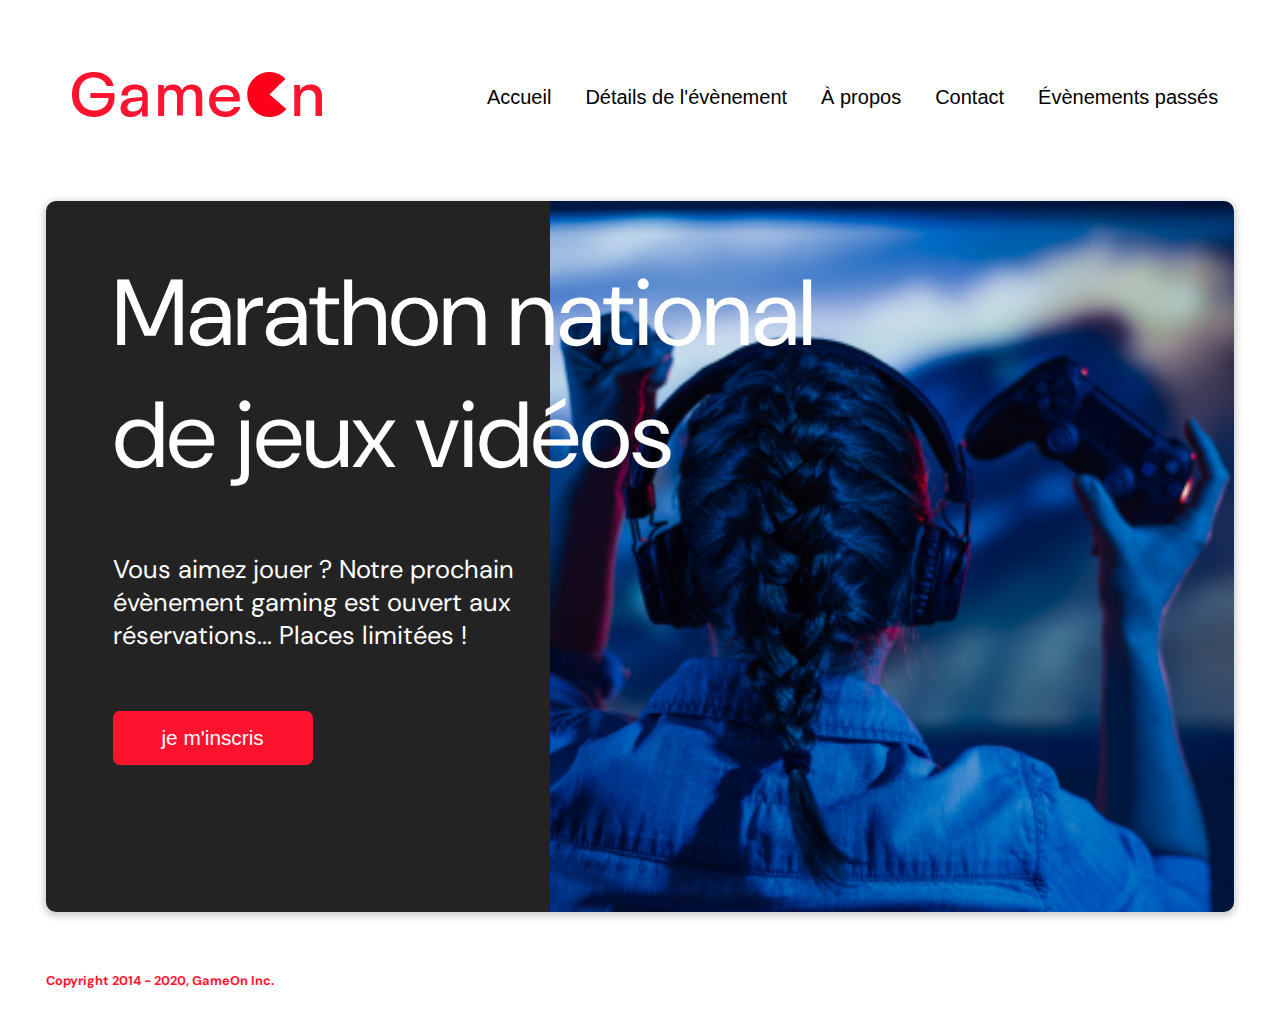
<file: index.html>
<!DOCTYPE html>
<html lang="fr">

<head>
  <meta charset="utf-8" />
  <title>GameOn - Réservation</title>
  <meta name="viewport" content="width=device-width,initial-scale=1" />
  <link rel="stylesheet" href="https://cdnjs.cloudflare.com/ajax/libs/font-awesome/4.7.0/css/font-awesome.min.css">
  <link rel="stylesheet" href="https://fonts.googleapis.com/css?family=DM+Sans" />
  <link rel="stylesheet" href="css/style.css" />
</head>

<body>
  <header>
    <nav class="topnav" id="myTopnav">
      <div class="header-logo">
        <img alt="logo" src="images/logo.png" />
      </div>
      <div class="main-navbar">
        <a href="#" class="active"><span>Accueil</span></a>
        <a href="#"><span>Détails de l'évènement</span></a>
        <a href="#"><span>À propos</span></a>
        <a href="#"><span>Contact</span></a>
        <a href="#"><span>Évènements passés</span></a>
        <a href="#" class="icon" id="burger">
          <i class="fa fa-bars"></i>
        </a>
      </div>
    </nav>
    </div>

    <main>
      <div class="hero-section">
        <div class="hero-content">
          <h1 class="hero-headline">
            Marathon national<br>
            de jeux vidéos
          </h1>
          <p class="hero-text">
            Vous aimez jouer ? Notre prochain évènement gaming est ouvert
            aux réservations... Places limitées !
          </p>
          <button class="btn-signup modal-btn" id="modal-btn">
            je m'inscris
          </button>
        </div>
        <div class="hero-img">
          <img src="images/bg_img.jpg" alt="img" />
        </div>
        <button class="btn-signup modal-btn" id="modal-btn2">
          Je m'inscris
        </button>
      </div>

      <!--MODAL-->
      <div class="bground" id="modal">
        <div class="content">
          <span class="close"></span>
          <div class="modal-body">
            <!--FORM-->
            <form id="form" name="reserve" action="" method="get">
              <!-- FIRST NAME -->
              <div class="formData" data-error="Vous devez entrer un prénom valide" data-error-visible="false">
                <label for="first">Prénom</label><br>
                <input class="text-control" type="text" id="first" name="first" minlength="2"
                  placeholder="Prénom" /><br>
              </div>
              <!-- LAST NAME -->
              <div class="formData" data-error="Vous devez entrer un nom valide." data-error-visible="false">
                <label for="last">Nom</label><br>
                <input class="text-control" type="text" id="last" name="last" placeholder="Nom" /><br>
              </div>
              <!-- EMAIL -->
              <div class="formData" data-error="Vous devez entrer une adresse email valide." data-error-visible="false">
                <label for="email">E-mail</label><br>
                <input class="text-control" type="email" id="email" name="email" placeholder="exemple@email.com" /><br>
              </div>
              <!-- BIRTHDATE -->
              <div class="formData" data-error="Vous devez entrer votre date de naissance." data-error-visible="false">
                <label for="birthdate">Date de naissance</label><br>
                <input class="text-control" type="date" id="birthdate" name="birthdate" /><br>
              </div>
              <!-- TOURNAMENTS -->
              <div class="formData" data-error="Veuillez saisir une valeur numérique." data-error-visible="false">
                <label for="quantity">À combien de tournois GameOn avez-vous déjà participé ?</label><br>
                <input type="number" class="text-control" id="quantity" name="quantity" min="0" max="99"
                  placeholder="0">
              </div>
              <!-- LOCATIONS -->
              <p class="text-label">Quelles villes ?</p>
              <div class="formData" id="allLocations" data-error="Veuillez sélectionner une ville."
                data-error-visible="false">
                <input class="checkbox-input" type="radio" id="location1" name="location" value="New York" />
                <label class="checkbox-label" for="location1">
                  <span class="checkbox-icon"></span>
                  New York</label>
                <input class="checkbox-input" type="radio" id="location2" name="location" value="San Francisco" />
                <label class="checkbox-label" for="location2">
                  <span class="checkbox-icon"></span>
                  San Francisco</label>
                <input class="checkbox-input" type="radio" id="location3" name="location" value="Seattle" />
                <label class="checkbox-label" for="location3">
                  <span class="checkbox-icon"></span>
                  Seattle</label>
                <input class="checkbox-input" type="radio" id="location4" name="location" value="Chicago" />
                <label class="checkbox-label" for="location4">
                  <span class="checkbox-icon"></span>
                  Chicago</label>
                <input class="checkbox-input" type="radio" id="location5" name="location" value="Boston" />
                <label class="checkbox-label" for="location5">
                  <span class="checkbox-icon"></span>
                  Boston</label>
                <input class="checkbox-input" type="radio" id="location6" name="location" value="Portland" />
                <label class="checkbox-label" for="location6">
                  <span class="checkbox-icon"></span>
                  Portland</label>
              </div>
              <!-- TERMS OF USE -->
              <div class="formData" data-error="Vous devez accepter les conditions d'utilisation."
                data-error-visible="false">
                <input class="checkbox-input" type="checkbox" id="checkbox1" />
                <label class="checkbox2-label" for="checkbox1">
                  <span class="checkbox-icon"></span>
                  J'ai lu et accepté les conditions d'utilisation.
                </label>
                <br>
                <input class="checkbox-input" type="checkbox" id="checkbox2" />
                <label class="checkbox2-label" for="checkbox2">
                  <span class="checkbox-icon"></span>
                  Je souhaite être prévenu des prochains évènements.
                </label>
                <br>
              </div>
              <input class="btn-submit" type="submit" value="C'est parti" />
            </form>
          </div>
        </div>
      </div>
      <!-- CONFIRMATION SUBMIT -->
      <div class="container-confirmation-submit">
        <div class="submitted-form">
          <span class="close-modal-submit"></span>
          <p>
            Merci !
            <br>
            Votre réservation a été reçue.
          </p>
          <button id="close-btn-confirmation"> Fermer
          </button>
        </div>
      </div>
    </main>
    <footer>
      <p class="copyrights">
        Copyright 2014 - 2020, GameOn Inc.
      </p>
    </footer>
    <script src="scripts/modal.js"></script>
    <script src="scripts/submittedConfirmation.js"></script>
    <script src="scripts/formFieldsValidation.js"></script>
</body>


</html>
</file>
<file: css/style.css>
:root {
  --font-default: "DM Sans", Arial, Helvetica, sans-serif;
  --font-slab: var(--font-default);
  --modal-duration: 0.8s;
}

* {
  box-sizing: border-box;
  margin: 0;
  padding: 0;
}

/* Landing Page */
body {
  margin: 0 auto;
  display: flex;
  flex-direction: column;
  font-family: var(--font-default);
  font-size: 18px;
  max-width: 1300px;
}

p {
  margin-bottom: 0;
  padding: 0.5vw;
}

img {
  padding: 1rem;
}

.topnav {
  overflow: hidden;
  margin: 3.5%;
  display: flex;
  align-items: center;
  justify-content: space-between;
}

.header-logo {
  float: left;
  padding: 0.7rem;
}

.main-navbar {
  float: right;
}

.topnav a {
  float: left;
  display: block;
  color: #000000;
  text-align: center;
  padding: 0.75rem 0.75rem;
  margin: 0.3125rem;
  text-decoration: none;
  font-size: 20px;
  font-family: Roboto, sans-serif;
}

.topnav a:hover {
  background-color: #ff0000;
  color: #ffffff;
  border-radius: 0.9375rem;
}

.topnav a.focus {
  background-color: #ff0000;
  color: #ffffff;
  border-radius: 0.9375rem;
}

.topnav a:focus span {
  border-bottom: 0.13rem solid white;
}

.topnav .icon {
  display: none;
  color: #ff0000;
}

main {
  font-size: 130%;
  font-weight: bolder;
  color: black;
  padding-top: 0.5vw;
  padding-left: 2vw;
  padding-right: 2vw;
  margin: 1px 20px 15px;
  border-radius: 2rem;
  text-align: justify;
  align-items: center;
}

.footer {
  margin: 20px;
  padding: 10px;
  font-family: var(--font-slab);
}

/* Modal form */

.modal-btn {
  font-size: 145%;
  background: #fe142f;
  display: flex;
  margin: auto;
  padding: 2em;
  color: #fff;
  padding: 0.75rem 2.5rem;
  border-radius: 1rem;
  cursor: pointer;
}

.modal-btn:hover {
  background: #3876ac;
}
.btn-submit {
  background: #fe142f;
  margin-top: 0.5em;
  padding: 1em;
  color: #fff;
  border-radius: 0.9375rem;
  cursor: pointer;
  font-size: 16px;
}
.btn-submit:hover {
  background: #3876ac;
}
.smFont {
  font-size: 16px;
}
.bground {
  display: none;
  position: fixed;
  z-index: 1;
  left: 0;
  top: 0;
  height: 100%;
  width: 100%;
  overflow: auto;
  background-color: rgba(26, 39, 156, 0.4);
}

.content {
  margin: 5% auto;
  width: 100%;
  max-width: 500px;
  animation-name: modalopen;
  animation-duration: var(--modal-duration);
  background: #232323;
  border-radius: 10px;
  overflow: hidden;
  position: relative;
  color: #fff;
  padding-top: 10px;
}
.modal-body {
  padding: 15px 8%;
  margin: 15px auto;
}

label {
  font-family: var(--font-default);
  font-size: 15px;
  font-weight: normal;
  display: inline-block;
  margin-bottom: 11px;
}

input {
  padding: 8px;
  border: 0.8px solid #ccc;
  outline: none;
}

.text-control {
  margin: 0;
  padding: 8px;
  width: 100%;
  border-radius: 8px;
  font-size: 20px;
  height: 48px;
}
.error {
  border: 2px solid red;
}
.success {
  border: solid #279e7a 0.19rem;
}

.formData[data-error]::after {
  content: attr(data-error);
  font-size: 0.6em;
  color: #e54858;
  display: block;
  margin-top: 7px;
  margin-bottom: 7px;
  text-align: right;
  line-height: 0.3;
  opacity: 0;
  transition: 0.3s;
}

.formData[data-error-visible="true"]::after {
  opacity: 1;
}

input[data-error]::after {
  content: attr(data-error);
  font-size: 0.6em;
  color: red;
}
.checkbox-label,
.checkbox2-label {
  position: relative;
  margin-left: 36px;
  font-size: 12px;
  font-weight: normal;
}

.checkbox-label .checkbox-icon,
.checkbox2-label .checkbox-icon {
  display: block;
  width: 20px;
  height: 20px;
  border: 2px solid #279e7a;
  border-radius: 50%;
  text-indent: 29px;
  white-space: nowrap;
  position: absolute;
  left: -30px;
  top: -1px;
  transition: 0.3s;
}

.checkbox-label .checkbox-icon::after,
.checkbox2-label .checkbox-icon::after {
  content: "";
  width: 13px;
  height: 13px;
  background-color: #279e7a;
  border-radius: 50%;
  text-indent: 29px;
  white-space: nowrap;
  position: absolute;
  left: 50%;
  top: 50%;
  transform: translate(-50%, -50%);
  transition: 0.3s;
  opacity: 0;
}

.checkbox-input {
  display: none;
}

.checkbox-input:checked + .checkbox-label .checkbox-icon::after,
.checkbox-input:checked + .checkbox2-label .checkbox-icon::after {
  opacity: 1;
}

.checkbox-input:checked + .checkbox2-label .checkbox-icon {
  background: #279e7a;
}

.checkbox2-label .checkbox-icon {
  border-radius: 4px;
  border: 0;
  background: #c4c4c4;
}

.checkbox2-label .checkbox-icon::after {
  width: 7px;
  height: 4px;
  border-radius: 2px;
  background: transparent;
  border: 2px solid transparent;
  border-bottom-color: #fff;
  border-left-color: #fff;
  transform: rotate(-55deg);
  left: 21%;
  top: 19%;
}

.close {
  position: absolute;
  right: 15px;
  top: 15px;
  width: 32px;
  height: 32px;
  opacity: 1;
  cursor: pointer;
  transform: scale(0.7);
}

.close:before,
.close:after {
  position: absolute;
  left: 15px;
  content: " ";
  height: 33px;
  width: 3px;
  background-color: #fff;
}

.close:before {
  transform: rotate(45deg);
}

.close:after {
  transform: rotate(-45deg);
}

.btn-submit,
.btn-signup {
  background: #fe142f;
  display: block;
  margin: 0 auto;
  border-radius: 7px;
  font-size: 1rem;
  padding: 12px 82px;
  color: #fff;
  cursor: pointer;
  border: 0;
}

/* custom select styles */
.custom-select {
  position: relative;
  font-family: Arial;
  font-size: 1.1rem;
  font-weight: normal;
}

.custom-select select {
  display: none;
}

.select-selected {
  background-color: #fff;
}

/* Style the arrow inside the select element: */
.select-selected:after {
  position: absolute;
  content: "";
  top: 10px;
  right: 13px;
  width: 11px;
  height: 11px;
  border: 3px solid transparent;
  border-bottom-color: #f00;
  border-left-color: #f00;
  transform: rotate(-48deg);
  border-radius: 5px 0 5px 0;
}

/* Point the arrow upwards when the select box is open (active): */
.select-selected.select-arrow-active:after {
  transform: rotate(135deg);
  top: 13px;
}

.select-items div,
.select-selected {
  color: #000;
  padding: 11px 16px;
  border: 1px solid transparent;
  border-color: transparent transparent rgba(0, 0, 0, 0.1) transparent;
  cursor: pointer;
  border-radius: 8px;
  height: 48px;
}

/* Style items (options): */
.select-items {
  position: absolute;
  background-color: #fff;
  top: 89%;
  left: 0;
  right: 0;
  z-index: 99;
}

/* Hide the items when the select box is closed: */
.select-hide {
  display: none;
}

.select-items div:hover,
.same-as-selected {
  background-color: rgba(0, 0, 0, 0.1);
}

/* custom select end */
.text-label {
  font-weight: normal;
  font-size: 16px;
}

.hero-section {
  border-radius: 10px;
  display: grid;
  grid-template-columns: repeat(12, 1fr);
  overflow: hidden;
  box-shadow: 0 2px 7px 2px rgba(0, 0, 0, 0.2);
}

.hero-content {
  padding: 51px 67px;
  grid-column: span 4;
  background: #232323;
  color: #fff;
  position: relative;
  text-align: left;
  min-width: 424px;
}

.hero-content::after {
  content: "";
  width: 100%;
  height: 100%;
  background: #232323;
  position: absolute;
  right: -80px;
  top: 0;
}

.hero-content > * {
  position: relative;
  z-index: 1;
}

.hero-headline {
  font-size: 4em;
  font-weight: normal;
  width: 100%;
  white-space: nowrap;
}

.hero-text {
  width: 146%;
  font-weight: normal;
  margin-top: 57px;
  padding: 0;
  font-size: 2vw;
}

.btn-signup {
  outline: none;
  text-transform: none;
  font-size: 1.3rem;
  padding: 15px 23px;
  margin: 0;
  margin-top: 59px;
  width: 12.5rem;
}

.hero-img {
  grid-column: span 8;
}

.hero-img img {
  width: 100%;
  height: 100%;
  display: block;
  padding: 0;
}

.copyrights {
  color: #fe142f;
  padding: 0;
  font-size: 0.8rem;
  margin: 60px 0 30px;
  font-weight: bolder;
}

.hero-section > .btn-signup {
  display: none;
}

footer {
  font-family: var(--font-slab);
  padding-left: 2vw;
  padding-right: 2vw;
  margin: 0 20px;
}

@keyframes modalopen {
  from {
    opacity: 0;
    transform: translateY(-150px);
  }

  to {
    opacity: 1;
  }
}

/* CONFIRMATION SUBMIT MODAL */
.container-confirmation-submit {
  display: none;
  background-color: rgba(35, 35, 35, 0.5);
  width: 100%;
  height: 200vh;
  justify-content: center;
  align-items: center;
  position: absolute;
  top: 0;
  left: 0;
  right: 0;
  z-index: 3;
}

.submitted-form {
  width: 100%;
  height: 100%;
  left: 0;
  margin: 0 auto;
  position: fixed;
  top: 0px;
}

.close-modal-submit {
  position: absolute;
  right: 15px;
  top: 15px;
  width: 2rem;
  height: 2rem;
  opacity: 1;
  cursor: pointer;
  transform: scale(0.7);
  color: #ffffff;
}

.close-modal-submit:before,
.close-modal-submit:after {
  position: absolute;
  left: 0.9375rem;
  content: " ";
  height: 2.0625rem;
  width: 0.1875rem;
  background-color: #fff;
}

.close-modal-submit:before {
  transform: rotate(45deg);
}

.close-modal-submit:after {
  transform: rotate(-45deg);
}

.submitted-form p {
  width: 100%;
  height: 100%;
  background-color: #232323;
  color: #fff;
  display: flex;
  justify-content: center;
  align-items: center;
  padding: 20px;
  text-align: center;
}

#close-btn-confirmation {
  position: relative;
  top: -165px;
  outline: none;
  border: none;
  font-size: 22px;
  background: #fe142f;
  display: flex;
  margin: auto;
  padding: 2em;
  color: #fff;
  padding: 0.75rem 2.5rem;
  border-radius: 1rem;
  cursor: pointer;
}

/* MEDIA QUERIES */
/* MOBILE */

@media screen and (max-width: 768px) {
  .topnav {
    flex-wrap: wrap;
  }

  .topnav a {
    display: none;
  }

  .topnav a.icon {
    float: right;
    display: block;
  }

  .topnav.responsive {
    position: relative;
  }

  .topnav.responsive .icon {
    position: absolute;
    right: 0;
    top: 0;
  }

  .topnav.responsive a {
    float: none;
    display: block;
    text-align: left;
  }
}

@media screen and (max-width: 800px) {
  .header-logo img {
    width: 150px;
  }

  .hero-section {
    display: block;
    box-shadow: unset;
  }

  .hero-content {
    background: #fff;
    color: #000;
    padding: 0;
    min-width: auto;
  }

  .hero-content::after {
    content: unset;
  }

  .hero-content .btn-signup {
    display: none;
  }

  .hero-headline {
    width: 100%;
    flex-wrap: wrap;
    font-size: 2.5rem;
    white-space: normal;
  }

  .hero-text {
    width: unset;
    font-size: 1rem;
    margin-top: 1.5rem;
  }

  .hero-img img {
    border-radius: 10px;
    margin-top: 40px;
  }

  .hero-section > .btn-signup {
    display: block;
    margin: 32px auto 10px;
    padding: 12px 35px;
  }

  .copyrights {
    margin-top: 50px;
    text-align: center;
  }
}
</file>
